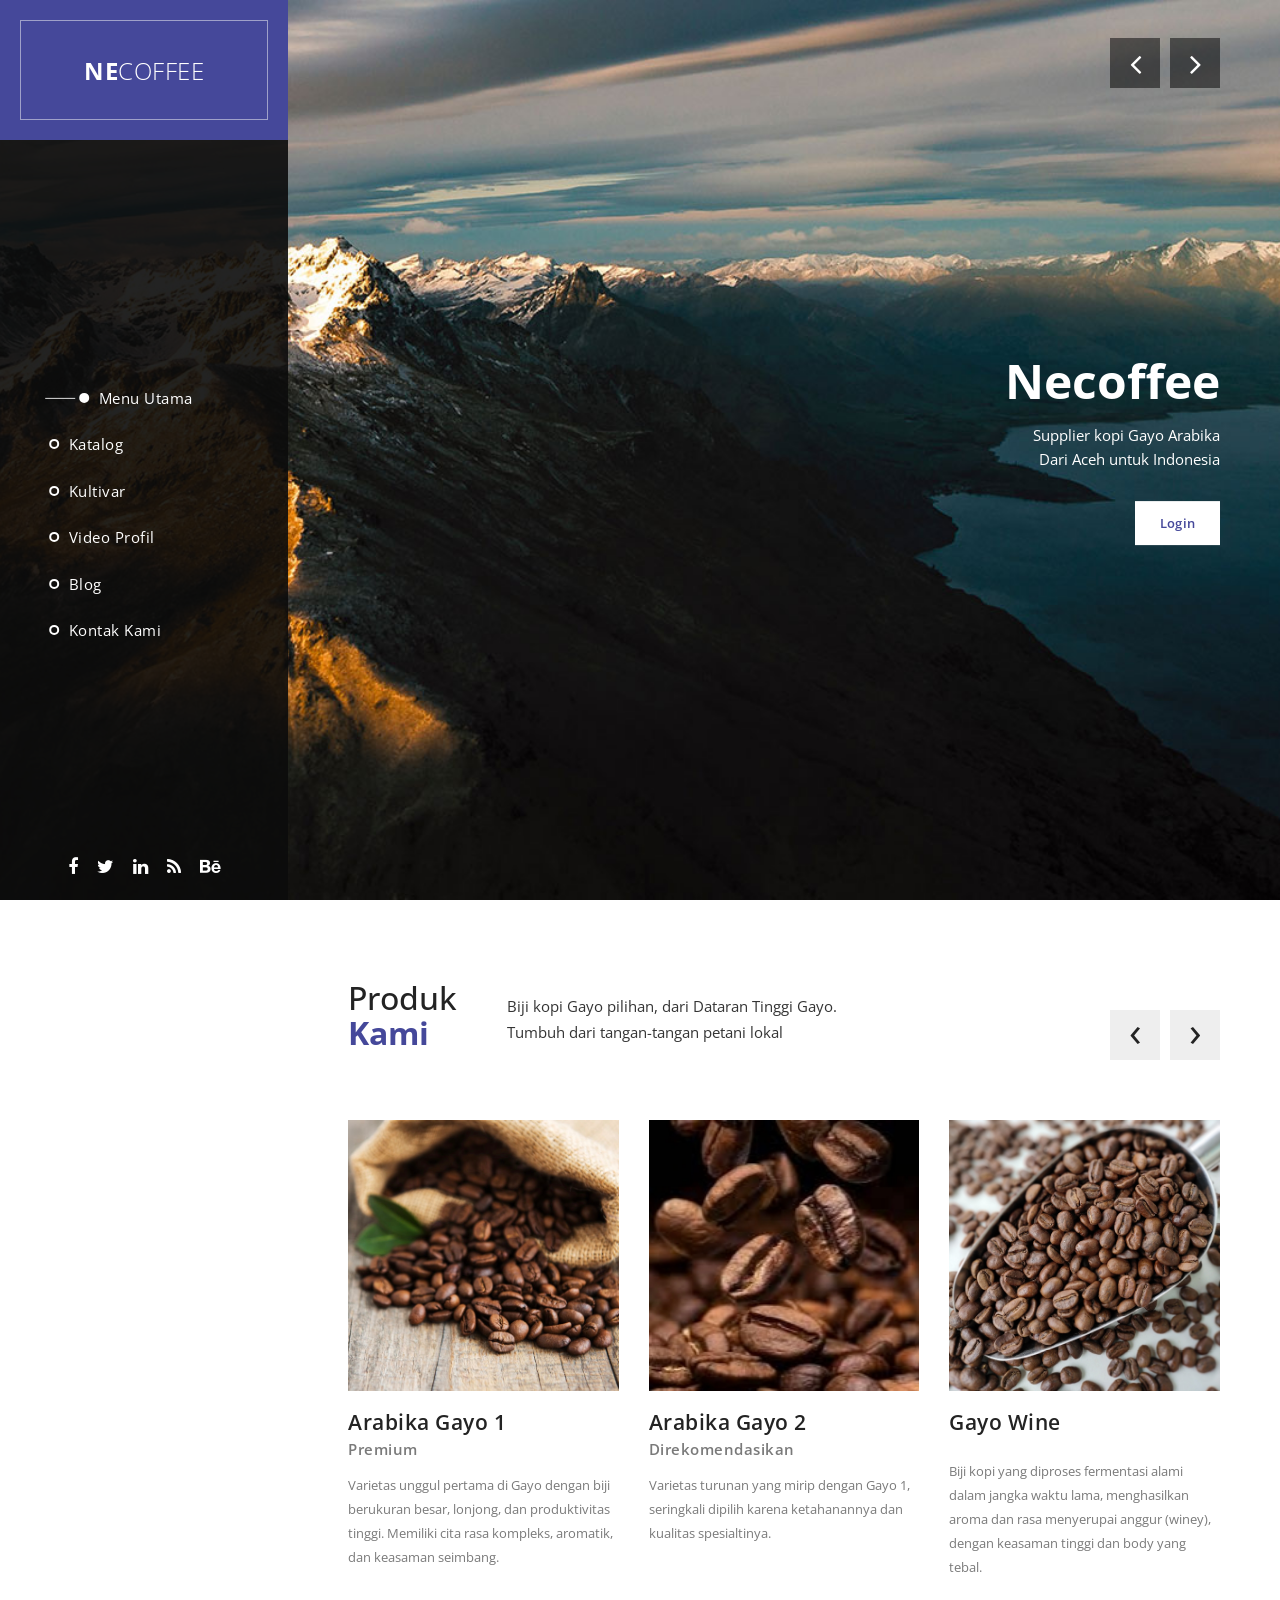
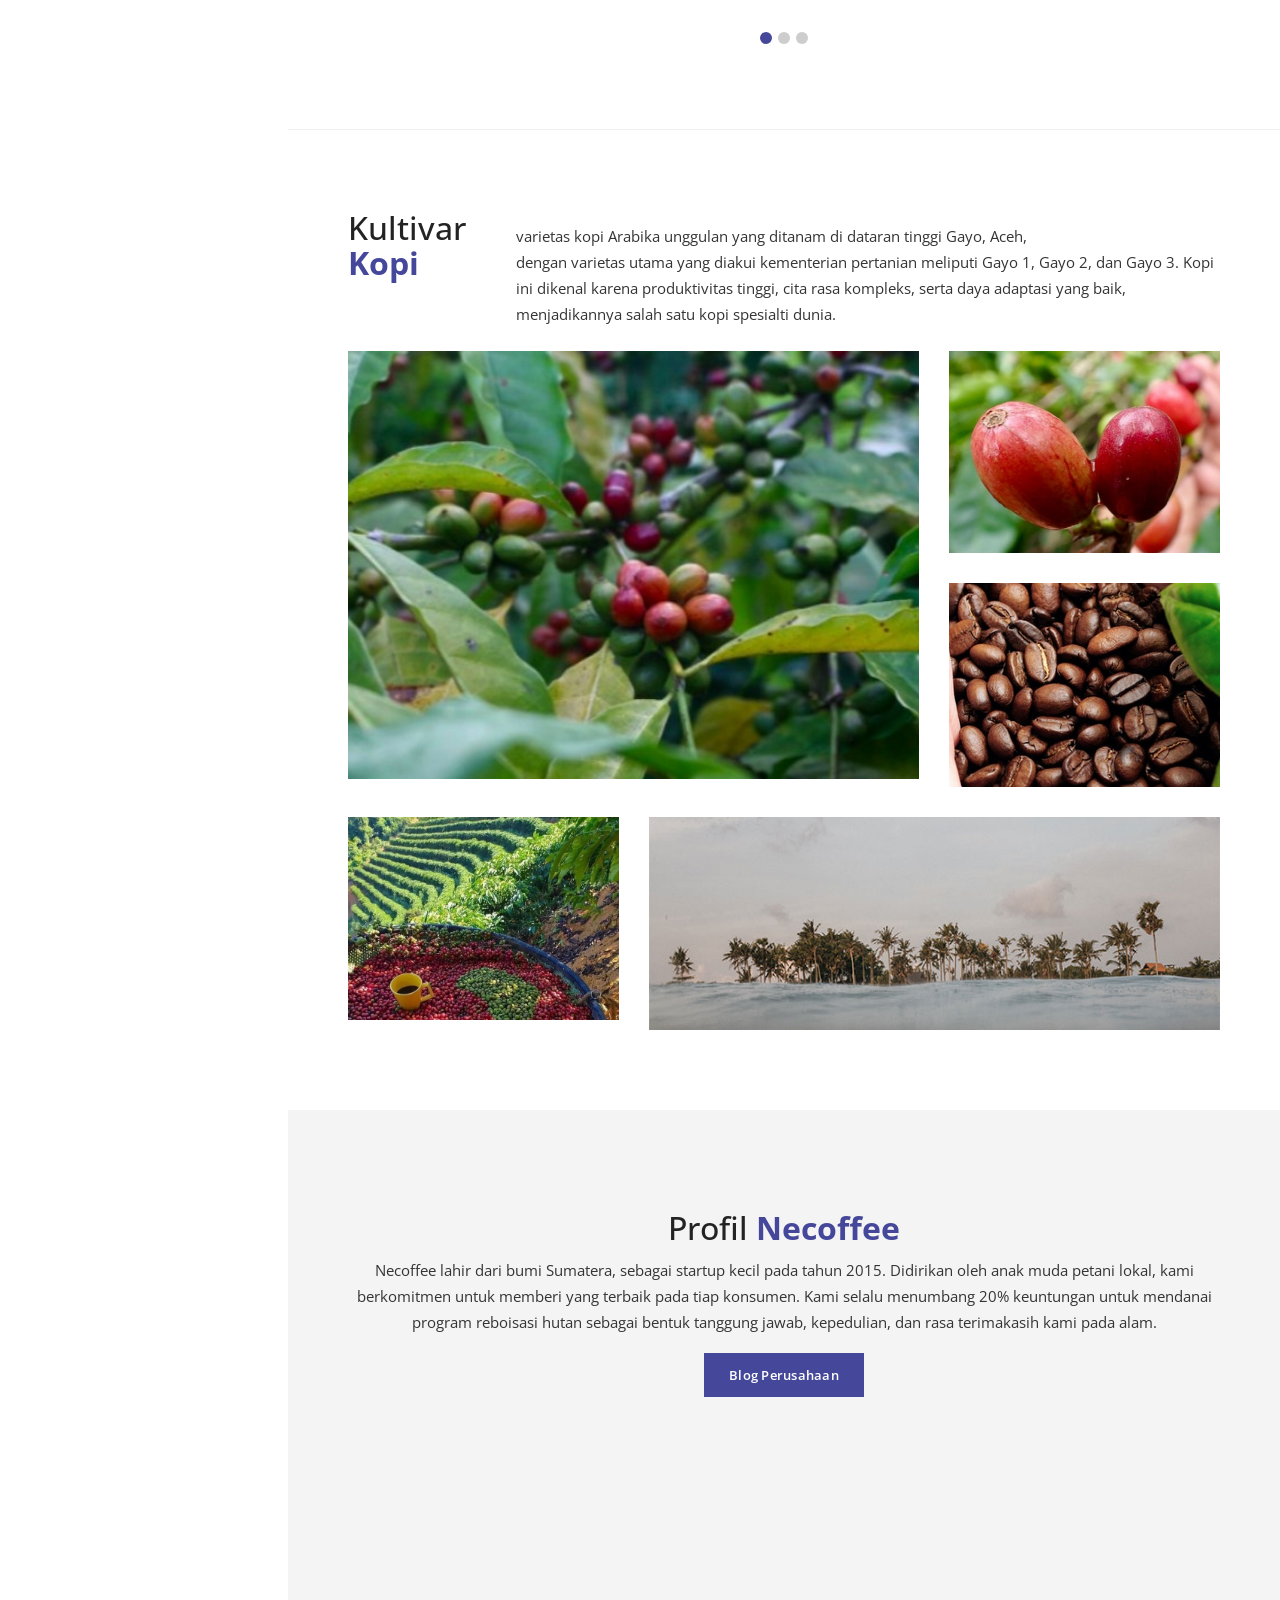
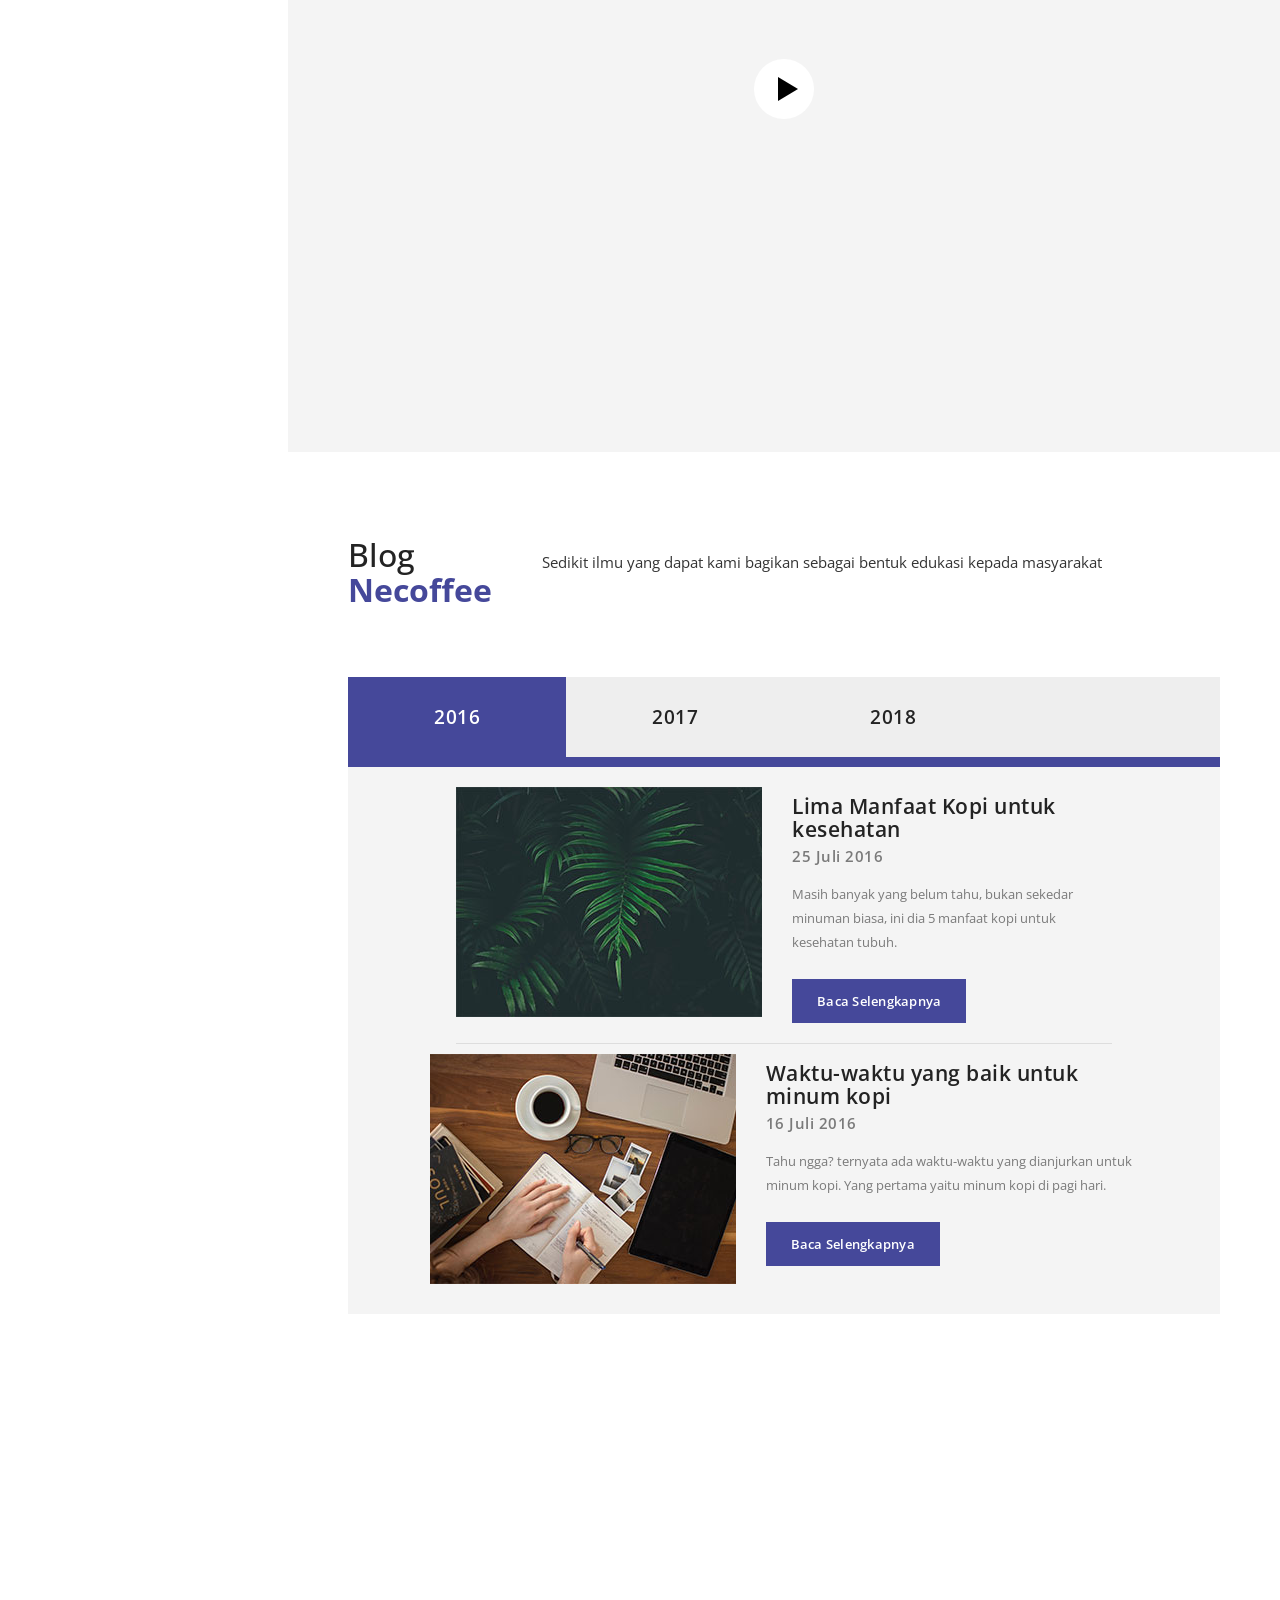
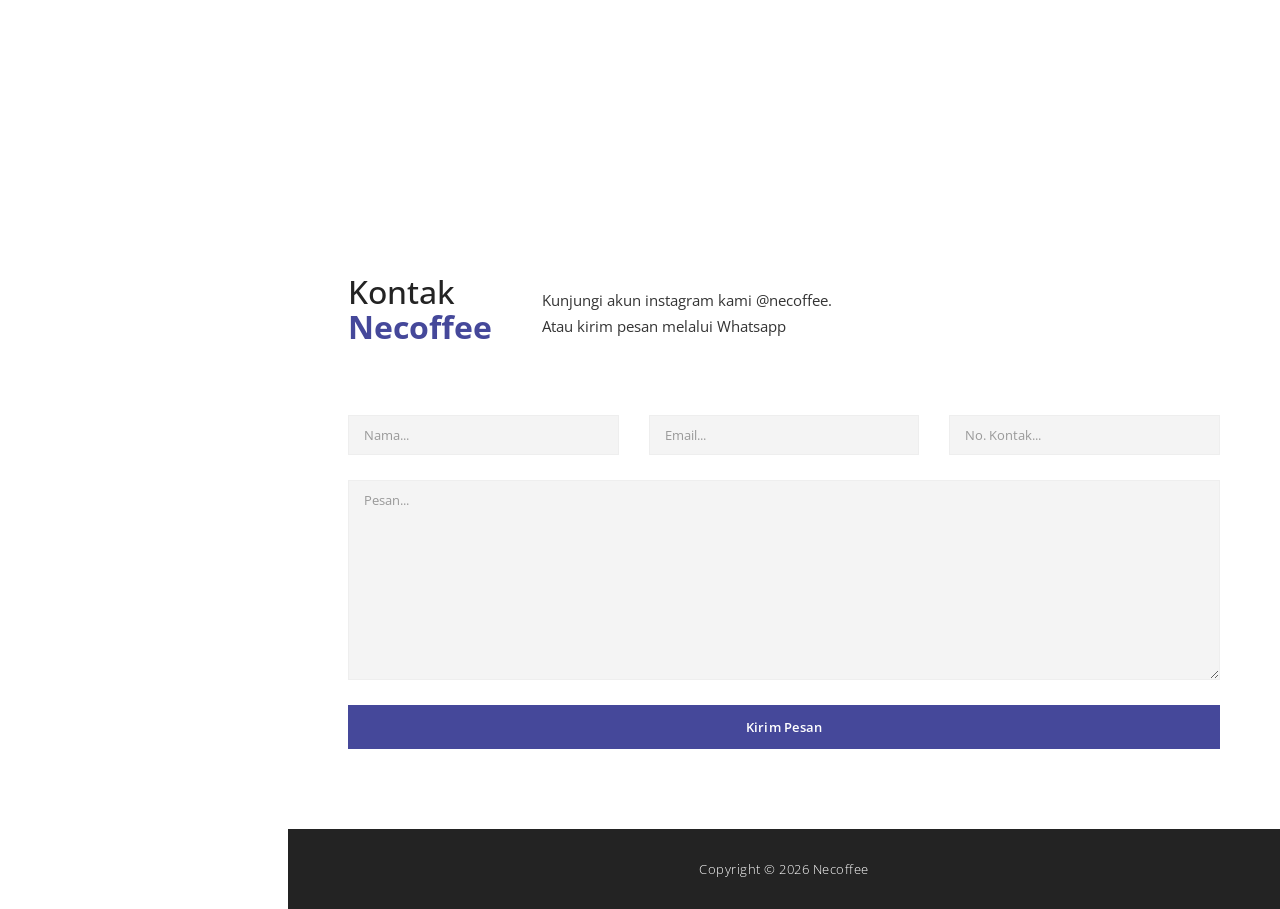
<file: index.html>
<!DOCTYPE html>
<html>
    <head>
        <meta charset="utf-8">
        <meta http-equiv="X-UA-Compatible" content="IE=edge,chrome=1">
        <title>Necoffee</title>
        
<!-- 

Sentra Template

https://templatemo.com/tm-518-sentra

-->
        <meta name="description" content="">
        <meta name="viewport" content="width=device-width, initial-scale=1">
        <link rel="apple-touch-icon" href="apple-touch-icon.png">

        <link rel="stylesheet" href="css/bootstrap.min.css">
        <link rel="stylesheet" href="css/bootstrap-theme.min.css">
        <link rel="stylesheet" href="css/fontAwesome.css">
        <link rel="stylesheet" href="css/light-box.css">
        <link rel="stylesheet" href="css/owl-carousel.css">
        <link rel="stylesheet" href="css/templatemo-style.css">

        <link href="https://fonts.googleapis.com/css?family=Open+Sans:300,400,600,700,800" rel="stylesheet">

        <script src="js/vendor/modernizr-2.8.3-respond-1.4.2.min.js"></script>
    </head>

<body>



        <header class="nav-down responsive-nav hidden-lg hidden-md">
            <button type="button" id="nav-toggle" class="navbar-toggle" data-toggle="collapse" data-target="#main-nav">
                <span class="sr-only">Toggle navigation</span>
                <span class="icon-bar"></span>
                <span class="icon-bar"></span>
                <span class="icon-bar"></span>
            </button>
            <!--/.navbar-header-->
            <div id="main-nav" class="collapse navbar-collapse">
                <nav>
                    <ul class="nav navbar-nav">
                        <li><a href="#top">Menu</a></li>
                        <li><a href="#featured">Katalog</a></li>
                        <li><a href="#projects">Kebun Produsen</a></li>
                        <li><a href="#video">Video Profil</a></li>
                        <li><a href="#blog">Blog</a></li>
                        <li><a href="#contact">Kontak Kami</a></li>
                    </ul>
                </nav>
            </div>
        </header>

        <div class="sidebar-navigation hidde-sm hidden-xs">
            <div class="logo">
                <a href="#">Ne<em>Coffee</em></a>
            </div>
            <nav>
                <ul>
                    <li>
                        <a href="#top">
                            <span class="rect"></span>
                            <span class="circle"></span>
                            Menu Utama
                        </a>
                    </li>
                    <li>
                        <a href="#featured">
                            <span class="rect"></span>
                            <span class="circle"></span>
                            Katalog
                        </a>
                    </li>
                    <li>
                        <a href="#projects">
                            <span class="rect"></span>
                            <span class="circle"></span>
                            Kultivar
                        </a>
                    </li>
                    <li>
                        <a href="#video">
                            <span class="rect"></span>
                            <span class="circle"></span>
                            Video Profil
                        </a>
                    </li>
                    <li>
                        <a href="#blog">
                            <span class="rect"></span>
                            <span class="circle"></span>
                            Blog
                        </a>
                    </li>
                    <li>
                        <a href="#contact">
                            <span class="rect"></span>
                            <span class="circle"></span>
                            Kontak Kami
                        </a>
                    </li>
                </ul>
            </nav>
            <ul class="social-icons">
                <li><a href="#"><i class="fa fa-facebook"></i></a></li>
                <li><a href="#"><i class="fa fa-twitter"></i></a></li>
                <li><a href="#"><i class="fa fa-linkedin"></i></a></li>
                <li><a href="#"><i class="fa fa-rss"></i></a></li>
                <li><a href="#"><i class="fa fa-behance"></i></a></li>
            </ul>
        </div>

        <div class="slider">
            <div class="Modern-Slider content-section" id="top">
                <!-- Item -->
                <div class="item item-1">
                    <div class="img-fill">
                    <div class="image"></div>
                    <div class="info">
                        <div>
                          <h1>Necoffee</h1>
                          <p>Supplier kopi Gayo Arabika<br>
                          	Dari Aceh untuk Indonesia</p>
                          <div class="white-button button">
                              <a href="login/index.html">Login</a>
                          </div>
                        </div>
                        </div>
                    </div>
                </div>
                <!-- // Item -->
                <!-- Item -->
                <div class="item item-2">
                    <div class="img-fill">
                        <div class="image"></div>
                        <div class="info">
                        <div>
                          <h1>Necoffee</h1>
                          <p>Supplier kopi Gayo Arabika
							<br>Dari Aceh untuk Dunia</p>
                          
                          <div class="white-button button">
                              <a href="login/index.html">Login</a>
                          </div>
                        </div>
                        </div>
                    </div>
                </div>
                <!-- // Item -->
                <!-- Item -->
                <div class="item item-3">
                    <div class="img-fill">
                        <div class="image"></div>
                        <div class="info">
                        <div>
                          <h1>Necoffee</h1>
                          <p>Supplier kopi Gayo Arabika
							<br>Dari Aceh untuk Indonesia</p>
                          <div class="white-button button">
                              <a href="login/index.html">Login</a>
                          </div>
                        </div>
                        </div>
                    </div>
                </div>
                <!-- // Item -->
            </div>
        </div>
        <div class="page-content">
            <section id="featured" class="content-section">
                <div class="section-heading">
                    <h1>Produk<br><em>Kami</em></h1>
                    <p>Biji kopi Gayo pilihan, dari Dataran Tinggi Gayo.
                    <br>Tumbuh dari tangan-tangan petani lokal</p>
                </div>
                <div class="section-content">
                    <div class="owl-carousel owl-theme">
                        <div class="item">
                            <div class="image">
                                <img src="img/featured_1.jpg" alt="">
                                <div class="featured-button button">
                                    <a href="#projects">Baca selengkapnya</a>
                                </div>
                            </div>
                            <div class="text-content">
                                <h4>Arabika Gayo 1</h4>
                                <span>Premium</span>
                                <p>Varietas unggul pertama di Gayo dengan biji berukuran besar, lonjong, dan produktivitas tinggi. Memiliki cita rasa kompleks, aromatik, dan keasaman seimbang.</p>
                            </div>
                        </div>
                        <div class="item">
                            <div class="image">
                                <img src="img/featured_2.jpg" alt="">
                                <div class="featured-button button">
                                    <a href="#projects">Baca selengkapnya</a>
                                </div>
                            </div>
                            <div class="text-content">
                                <h4>Arabika Gayo 2</h4>
                                <span>Direkomendasikan</span>
                                <p>Varietas turunan yang mirip dengan Gayo 1, seringkali dipilih karena ketahanannya dan kualitas spesialtinya.</p>
                            </div>
                        </div>
                        <div class="item">
                            <div class="image">
                                <img src="img/featured_3.jpg" alt="">
                                <div class="featured-button button">
                                    <a href="#projects">Baca selengkapnya</a>
                                </div>
                            </div>
                            <div class="text-content">
                                <h4>Gayo Wine</h4>
                                <span></span>
                                <p>Biji kopi yang diproses fermentasi alami dalam jangka waktu lama, menghasilkan aroma dan rasa menyerupai anggur (winey), dengan keasaman tinggi dan body yang tebal.</p>
                            </div>
                        </div>
                        <div class="item">
                            <div class="image">
                                <img src="img/featured_4.jpg" alt="">
                                <div class="featured-button button">
                                    <a href="#projects">Baca selengkapnya</a>
                                </div>
                            </div>
                            <div class="text-content">
                                <h4>Gayo Natural</h4>
                                <span>Sangat direkomendasikan</span>
                                <p>Diproses dengan menjemur ceri kopi langsung tanpa dikupas kulitnya terlebih dahulu. Karakteristik rasanya lebih fruity (buah-buahan), manis, dan body yang tebal.</p>
                            </div>
                        </div>
                        <div class="item">
                            <div class="image">
                                <img src="img/featured_5.jpg" alt="">
                                <div class="featured-button button">
                                    <a href="#projects">Baca selengkapnya</a>
                                </div>
                            </div>
                            <div class="text-content">
                                <h4>Gayo Peaberry</h4>
                                <span>Direkomendasikan</span>
                                <p>Biji kopi tunggal (berbentuk bulat) yang langka. Aroma lebih wangi dan intens dibandingkan biji kopi biasa.</p>
                            </div>
                        </div>
                        <div class="item">
                            <div class="image">
                                <img src="img/featured_6.jpg" alt="">
                                <div class="featured-button button">
                                    <a href="#projects">Baca selengkapnya</a>
                                </div>
                            </div>
                            <div class="text-content">
                                <h4>Gayo Longberry</h4>
                                <span></span>
                                <p>Biji kopi yang berukuran lebih besar dan memanjang dibandingkan kopi Gayo konvensional, memberikan rasa yang lebih kompleks dan clean.</p>
                            </div>
                        </div>
                        <div class="item">
                            <div class="image">
                                <img src="img/featured_7.jpg" alt="">
                                <div class="featured-button button">
                                    <a href="#projects">Baca selengkapnya</a>
                                </div>
                            </div>
                            <div class="text-content">
                                <h4>Gayo Organik</h4>
                                <span></span>
                                <p>Kopi yang dibudidayakan tanpa pupuk kimia atau pestisida, seringkali memiliki sertifikasi internasional (seperti Fair Trade) dan rasa yang lebih "bersih".</p>
                            </div>
                        </div>
                    </div>
                </div>
            </section>
            <section id="projects" class="content-section">
                <div class="section-heading">
                    <h1>Kultivar<br><em>Kopi</em></h1>
                    <p>varietas kopi Arabika unggulan yang ditanam di dataran tinggi Gayo, Aceh,  
                    <br>dengan varietas utama yang diakui kementerian pertanian meliputi Gayo 1, Gayo 2, dan Gayo 3. Kopi ini dikenal karena produktivitas tinggi, cita rasa kompleks, serta daya adaptasi yang baik, menjadikannya salah satu kopi spesialti dunia.</p>
                </div>
                <div class="section-content">
                    <div class="masonry">
                        <div class="row">
                            <div class="item">
                                <div class="col-md-8">
                                    <a href="img/portfolio_big_1.jpg" data-lightbox="image"><img src="img/portfolio_1.jpg" alt="image 1"></a>
                                </div>
                            </div>
                            <div class="item second-item">
                                <div class="col-md-4">
                                    <a href="img/portfolio_big_2.jpg" data-lightbox="image"><img src="img/portfolio_2.jpg" alt="image 2"></a>
                                </div>
                            </div>
                            <div class="item">
                                <div class="col-md-4">
                                    <a href="img/portfolio_big_3.jpg" data-lightbox="image"><img src="img/portfolio_3.jpg" alt="image 3"></a>
                                </div>
                            </div>
                            <div class="item">
                                <div class="col-md-4">
                                    <a href="img/portfolio_big_4.jpg" data-lightbox="image"><img src="img/portfolio_4.jpg" alt="image 4"></a>
                                </div>
                            </div>
                            <div class="item">
                                <div class="col-md-8">
                                    <a href="img/portfolio_big_5.jpg" data-lightbox="image"><img src="img/portfolio_5.jpg" alt="image 5"></a>
                                </div>
                            </div>
                        </div>
                    </div>
                </div>            
            </section>
            <section id="video" class="content-section">
                <div class="row">
                    <div class="col-md-12">
                        <div class="section-heading">
                            <h1>Profil <em>Necoffee</em></h1>
                            <p>Necoffee lahir dari bumi Sumatera, sebagai startup kecil pada tahun 2015. Didirikan oleh anak muda petani lokal, kami berkomitmen untuk memberi yang terbaik pada tiap konsumen. Kami selalu menumbang 20% keuntungan untuk mendanai program reboisasi hutan sebagai bentuk tanggung jawab, kepedulian, dan rasa terimakasih kami pada alam.</p>
                        </div>
                        <div class="accent-button button">
                            <a href="#blog">Blog Perusahaan</a>
                        </div>
                    </div>
                    <div class="col-md-12">
                        <div class="box-video">
                            <div class="bg-video" style="background-image: url(https://unsplash.imgix.net/photo-1425036458755-dc303a604201?fit=crop&fm=jpg&q=75&w=1000);">
                                <div class="bt-play">Play</div>
                            </div>
                            <div class="video-container">
                                <iframe width="100%" height="520" src="https://www.youtube.com/embed/82nPuqV9bGE?si=CUfLtQnS__yQroAZ" title="YouTube video player" frameborder="0" allow="accelerometer; autoplay; clipboard-write; encrypted-media; gyroscope; picture-in-picture; web-share" referrerpolicy="strict-origin-when-cross-origin" frameborder="0" allowfullscreen="allowfullscreen"></iframe>
                            </div>
                        </div>
                    </div>
                </div>
            </section>
            <section id="blog" class="content-section">
                <div class="section-heading">
                    <h1>Blog<br><em>Necoffee</em></h1>
                    <p>Sedikit ilmu yang dapat kami bagikan sebagai bentuk edukasi kepada masyarakat</p>
                </div>
                <div class="section-content">
                    <div class="tabs-content">
                        <div class="wrapper">
                            <ul class="tabs clearfix" data-tabgroup="first-tab-group">
                              <li><a href="#tab1" class="active">2016</a></li>
                              <li><a href="#tab2">2017</a></li>
                              <li><a href="#tab3">2018</a></li>
                            </ul>
                            <section id="first-tab-group" class="tabgroup">
                                <div id="tab1">
                                    <ul>
                                        <li>
                                            <div class="item">
                                                <img src="img/blog_1.jpg" alt="">
                                                <div class="text-content">
                                                    <h4>Lima Manfaat Kopi untuk kesehatan</h4>
                                                    <span>25 Juli 2016</span>
                                                    <p>Masih banyak yang belum tahu, bukan sekedar minuman biasa, ini dia 5 manfaat kopi untuk kesehatan tubuh.</p>
                                                    
                                                    <div class="accent-button button">
                                                        <a href="#contact">Baca selengkapnya</a>
                                                    </div>
                                                </div>
                                            </div>
                                        </li>
                                        <li>
                                            <div class="item">
                                                <img src="img/blog_2.jpg" alt="">
                                                <div class="text-content">
                                                    <h4>Waktu-waktu yang baik untuk minum kopi</h4>
                                                    <span>16 Juli 2016</span>
                                                    <p>Tahu ngga? ternyata ada waktu-waktu yang dianjurkan untuk minum kopi. Yang pertama yaitu minum kopi di pagi hari.</p>
                                                    
                                                    <div class="accent-button button">
                                                        <a href="#contact">Baca selengkapnya</a>
                                                    </div>
                                                </div>
                                            </div>
                                        </li>
                                    </ul>
                                </div>
                                <div id="tab2">
                                    <ul>
                                        <li>
                                            <div class="item">
                                                <img src="img/blog_3.jpg" alt="">
                                                <div class="text-content">
                                                    <h4>Tiga varian terbaik kopi Gayo</h4>
                                                    <span>30 Juni 2017</span>
                                                    <p>Berikut adalah tiga varian terbaik kopi Gayo. Yang pertama adalah varian Gayo 1 yang merupakan varietas unggul yang ideal untuk ditanam.</p>
                                                    
                                                    <div class="accent-button button">
                                                        <a href="#contact">Baca selengkapnya</a>
                                                    </div>
                                                </div>
                                            </div>
                                        </li>
                                        <li>
                                            <div class="item">
                                                <img src="img/blog_1.jpg" alt="">
                                                <div class="text-content">
                                                    <h4>Kafe rekomendasi</h4>
                                                    <span>24 Juni 2017</span>
                                                    <p>Ada beberapa kafe yang mau Necoffe rekomendasikan nih, diantaranya yaitu, Yang pertama yaitu Necoffee Cafe yang ada di Kuala Lumpur.</p>
                                                    
                                                    <div class="accent-button button">
                                                        <a href="#contact">Baca selengkapnya</a>
                                                    </div>
                                                </div>
                                            </div>
                                        </li>
                                    </ul>
                                </div>
                                <div id="tab3">
                                    <ul>
                                        <li>
                                            <div class="item">
                                                <img src="img/blog_2.jpg" alt="">
                                                <div class="text-content">
                                                    <h4>Lima kopi termahal di dunia</h4>
                                                    <span>26 Mei 2018</span>
                                                    <p>Menurutmu kira-kira berapa harga kopi termahal? Setelah ditelusuri, ternyata ada loh kopi yang dijual sampai seharga $2.500 per pon-nya.</p>
                                                    
                                                    <div class="accent-button button">
                                                        <a href="#contact">Baca selengkapnya</a>
                                                    </div>
                                                </div>
                                            </div>
                                        </li>
                                        <li>
                                            <div class="item">
                                                <img src="img/blog_1.jpg" alt="">
                                                <div class="text-content">
                                                    <h4>Coffee kit untuk barista pemula</h4>
                                                    <span>22 Mei 2018</span>
                                                    <p>Jangan terburu-buru beli banyak mesin dan peralatan kopi yang mahal, ini dia beberapa coffe kit standar yang cukup untuk pemula.</p>
                                                    
                                                    <div class="accent-button button">
                                                        <a href="#contact">Baca selengkapnya</a>
                                                    </div>
                                                </div>
                                            </div>
                                        </li>
                                    </ul>
                                </div>
                            </section> 
                        </div>
                    </div>
                </div>
            </section>
            <section id="contact" class="content-section">
                <div id="map">
                
                	<!-- How to change your own map point
                           1. Go to Google Maps
                           2. Click on your location point
                           3. Click "Share" and choose "Embed map" tab
                           4. Copy only URL and paste it within the src="" field below
                    -->
                    <div class="mapouter">
						<div class="gmap_canvas">
							<iframe class="gmap_iframe" width="100%" frameborder="0" scrolling="no" marginheight="0" marginwidth="0" src="https://maps.google.com/maps?width=600&amp;height=400&amp;hl=en&amp;q=49, jalan 8/146 bandar tasik selatan&amp;t=&amp;z=17&amp;ie=UTF8&amp;iwloc=B&amp;output=embed"></iframe>
							<a href="https://embed-googlemap.com">embed google maps in website</a>
						</div>
						<style>
							.mapouter{position:relative;text-align:right;width:100%;height:400px;}.gmap_canvas {overflow:hidden;background:none!important;width:100%;height:400px;}.gmap_iframe {height:400px!important;}
						</style>
					</div>
                </div>
                <div id="contact-content">
                    <div class="section-heading">
                        <h1>Kontak<br><em>Necoffee</em></h1>
                        <p>Kunjungi akun instagram kami @necoffee.
                        <br>Atau kirim pesan melalui Whatsapp</p>
                        
                    </div>
                    <div class="section-content">
                        <form id="contact" action="#" method="post">
                            <div class="row">
                                <div class="col-md-4">
                                  <fieldset>
                                    <input name="name" type="text" class="form-control" id="name" placeholder="Nama..." required="">
                                  </fieldset>
                                </div>
                                <div class="col-md-4">
                                  <fieldset>
                                    <input name="email" type="email" class="form-control" id="email" placeholder="Email..." required="">
                                  </fieldset>
                                </div>
                                 <div class="col-md-4">
                                  <fieldset>
                                    <input name="subject" type="text" class="form-control" id="subject" placeholder="No. Kontak..." required="">
                                  </fieldset>
                                </div>
                                <div class="col-md-12">
                                  <fieldset>
                                    <textarea name="message" rows="6" class="form-control" id="message" placeholder="Pesan..." required=""></textarea>
                                  </fieldset>
                                </div>
                                <div class="col-md-12">
                                  <fieldset>
                                    <button type="submit" id="form-submit" class="btn">Kirim Pesan</button>
                                  </fieldset>
                                </div>
                            </div>
                        </form>
                    </div>
                </div>
            </section>
            <section class="footer">
                <p>Copyright &copy; 2026 Necoffee</p>
            </section>
        </div>

    <script src="https://ajax.googleapis.com/ajax/libs/jquery/1.11.2/jquery.min.js"></script>
    <script>window.jQuery || document.write('<script src="js/vendor/jquery-1.11.2.min.js"><\/script>')</script>

    <script src="js/vendor/bootstrap.min.js"></script>
    
    <script src="js/plugins.js"></script>
    <script src="js/main.js"></script>

    <script>
        // Hide Header on on scroll down
        var didScroll;
        var lastScrollTop = 0;
        var delta = 5;
        var navbarHeight = $('header').outerHeight();

        $(window).scroll(function(event){
            didScroll = true;
        });

        setInterval(function() {
            if (didScroll) {
                hasScrolled();
                didScroll = false;
            }
        }, 250);

        function hasScrolled() {
            var st = $(this).scrollTop();
            
            // Make sure they scroll more than delta
            if(Math.abs(lastScrollTop - st) <= delta)
                return;
            
            // If they scrolled down and are past the navbar, add class .nav-up.
            // This is necessary so you never see what is "behind" the navbar.
            if (st > lastScrollTop && st > navbarHeight){
                // Scroll Down
                $('header').removeClass('nav-down').addClass('nav-up');
            } else {
                // Scroll Up
                if(st + $(window).height() < $(document).height()) {
                    $('header').removeClass('nav-up').addClass('nav-down');
                }
            }
            
            lastScrollTop = st;
        }
    </script>

    <script src="http://ajax.googleapis.com/ajax/libs/jquery/1.10.2/jquery.min.js" type="text/javascript"></script>

</body>
</html>
</file>
<file: css/light-box.css>
/* LIGHT BOX */

body:after {
  content: url(../img/close.png) url(../img/loading.gif) url(../img/prev.png) url(../img/next.png);
  display: none;
}

body.lb-disable-scrolling {
  overflow: hidden;
}

.lightboxOverlay {
  position: absolute;
  top: 0;
  left: 0;
  z-index: 99999;
  background-color: black;
  filter: progid:DXImageTransform.Microsoft.Alpha(Opacity=80);
  opacity: 0.8;
  display: none;
}

.lightbox {
  position: absolute;
  margin-top: 0%;
  left: 0;
  width: 100%;
  z-index: 100000;
  text-align: center;
  line-height: 0;
  font-weight: normal;
}

.lightbox .lb-image {
  display: block;
  height: auto;
  max-width: inherit;
  max-height: none;
  border-radius: 5px;

  /* Image border */
  border: 10px solid white;
}

.lightbox a img {
  border: none;
}

.lb-outerContainer {
  position: relative;
  *zoom: 1;
  width: 250px;
  height: 250px;
  margin: 0 auto;
  border-radius: 4px;

  /* Background color behind image.
     This is visible during transitions. */
  background-color: white;
}

.lb-outerContainer:after {
  content: "";
  display: table;
  clear: both;
}

.lb-loader {
  position: absolute;
  top: 43%;
  left: 0;
  height: 25%;
  width: 100%;
  text-align: center;
  line-height: 0;
}

.lb-cancel {
  display: block;
  width: 32px;
  height: 32px;
  margin: 0 auto;
  background: url(../img/loading.gif) no-repeat;
}

.lb-nav {
  position: absolute;
  top: 0;
  left: 0;
  height: 100%;
  width: 100%;
  z-index: 10;
}

.lb-container > .nav {
  left: 0;
}

.lb-nav a {
  outline: none;
  background-image: url('[data-uri]');
}

.lb-prev, .lb-next {
  height: 100%;
  cursor: pointer;
  display: block;
}

.lb-nav a.lb-prev {
  width: 34%;
  left: 0;
  float: left;
  background: url(../img/prev.png) left 48% no-repeat;
  filter: progid:DXImageTransform.Microsoft.Alpha(Opacity=0);
  opacity: 0;
  -webkit-transition: opacity 0.6s;
  -moz-transition: opacity 0.6s;
  -o-transition: opacity 0.6s;
  transition: opacity 0.6s;
}

.lb-nav a.lb-prev:hover {
  filter: progid:DXImageTransform.Microsoft.Alpha(Opacity=100);
  opacity: 1;
}

.lb-nav a.lb-next {
  width: 64%;
  right: 0;
  float: right;
  background: url(../img/next.png) right 48% no-repeat;
  filter: progid:DXImageTransform.Microsoft.Alpha(Opacity=0);
  opacity: 0;
  -webkit-transition: opacity 0.6s;
  -moz-transition: opacity 0.6s;
  -o-transition: opacity 0.6s;
  transition: opacity 0.6s;
}

.lb-nav a.lb-next:hover {
  filter: progid:DXImageTransform.Microsoft.Alpha(Opacity=100);
  opacity: 1;
}

.lb-dataContainer {
  margin: 0 auto;
  padding-top: 5px;
  *zoom: 1;
  width: 100%;
  -moz-border-radius-bottomleft: 4px;
  -webkit-border-bottom-left-radius: 4px;
  border-bottom-left-radius: 4px;
  -moz-border-radius-bottomright: 4px;
  -webkit-border-bottom-right-radius: 4px;
  border-bottom-right-radius: 4px;
}

.lb-dataContainer:after {
  content: "";
  display: table;
  clear: both;
}

.lb-data {
  padding: 0 4px;
  color: #ccc;
}

.lb-data .lb-details {
  width: 85%;
  float: left;
  text-align: left;
  line-height: 1.1em;
}

.lb-data .lb-caption {
  font-size: 13px;
  font-weight: bold;
  line-height: 1em;
}

.lb-data .lb-caption a {
  color: #4ae;
}

.lb-data .lb-number {
  margin-top: 15px;
  display: block;
  clear: left;
  padding-bottom: 1em;
  font-size: 13px;
  color: #999999;
}

.lb-data .lb-close {
  display: block;
  float: right;
  width: 30px;
  height: 30px;
  background: url(../img/close.png) top right no-repeat;
  text-align: right;
  outline: none;
  filter: progid:DXImageTransform.Microsoft.Alpha(Opacity=70);
  opacity: 0.7;
  -webkit-transition: opacity 0.2s;
  -moz-transition: opacity 0.2s;
  -o-transition: opacity 0.2s;
  transition: opacity 0.2s;
}

.lb-data .lb-close:hover {
  cursor: pointer;
  filter: progid:DXImageTransform.Microsoft.Alpha(Opacity=100);
  opacity: 1;
}
</file>
<file: css/owl-carousel.css>
/**
 * Owl Carousel v2.3.1
 * Copyright 2013-2018 David Deutsch
 * Licensed under: SEE LICENSE IN https://github.com/OwlCarousel2/OwlCarousel2/blob/master/LICENSE
 */
/*
 *  Owl Carousel - Core
 */
.owl-carousel {
  display: none;
  width: 100%;
  -webkit-tap-highlight-color: transparent;
  /* position relative and z-index fix webkit rendering fonts issue */
  position: relative;
  z-index: 1; }
  .owl-carousel .owl-stage {
    position: relative;
    -ms-touch-action: pan-Y;
    touch-action: manipulation;
    -moz-backface-visibility: hidden;
    /* fix firefox animation glitch */ }
  .owl-carousel .owl-stage:after {
    content: ".";
    display: block;
    clear: both;
    visibility: hidden;
    line-height: 0;
    height: 0; }
  .owl-carousel .owl-stage-outer {
    position: relative;
    overflow: hidden;
    /* fix for flashing background */
    -webkit-transform: translate3d(0px, 0px, 0px); }
  .owl-carousel .owl-wrapper,
  .owl-carousel .owl-item {
    -webkit-backface-visibility: hidden;
    -moz-backface-visibility: hidden;
    -ms-backface-visibility: hidden;
    -webkit-transform: translate3d(0, 0, 0);
    -moz-transform: translate3d(0, 0, 0);
    -ms-transform: translate3d(0, 0, 0); }
  .owl-carousel .owl-item {
    position: relative;
    min-height: 1px;
    float: left;
    -webkit-backface-visibility: hidden;
    -webkit-tap-highlight-color: transparent;
    -webkit-touch-callout: none; }
  .owl-carousel .owl-item img {
    display: block;
    width: 100%; }
  .owl-carousel .owl-nav.disabled,
  .owl-carousel .owl-dots.disabled {
    display: none; }
  .owl-carousel .owl-nav .owl-prev,
  .owl-carousel .owl-nav .owl-next,
  .owl-carousel .owl-dot {
    cursor: pointer;
    cursor: hand;
    -webkit-user-select: none;
    -khtml-user-select: none;
    -moz-user-select: none;
    -ms-user-select: none;
    user-select: none; }
  .owl-carousel .owl-nav button.owl-prev,
  .owl-carousel .owl-nav button.owl-next,
  .owl-carousel button.owl-dot {
    background: none;
    color: inherit;
    border: none;
    padding: 0 !important;
    font: inherit; }
  .owl-carousel.owl-loaded {
    display: block; }
  .owl-carousel.owl-loading {
    opacity: 0;
    display: block; }
  .owl-carousel.owl-hidden {
    opacity: 0; }
  .owl-carousel.owl-refresh .owl-item {
    visibility: hidden; }
  .owl-carousel.owl-drag .owl-item {
    -ms-touch-action: none;
        touch-action: none;
    -webkit-user-select: none;
    -moz-user-select: none;
    -ms-user-select: none;
    user-select: none; }
  .owl-carousel.owl-grab {
    cursor: move;
    cursor: grab; }
  .owl-carousel.owl-rtl {
    direction: rtl; }
  .owl-carousel.owl-rtl .owl-item {
    float: right; }

/* No Js */
.no-js .owl-carousel {
  display: block; }

/*
 *  Owl Carousel - Animate Plugin
 */
.owl-carousel .animated {
  animation-duration: 1000ms;
  animation-fill-mode: both; }

.owl-carousel .owl-animated-in {
  z-index: 0; }

.owl-carousel .owl-animated-out {
  z-index: 1; }

.owl-carousel .fadeOut {
  animation-name: fadeOut; }

@keyframes fadeOut {
  0% {
    opacity: 1; }
  100% {
    opacity: 0; } }

/*
 * 	Owl Carousel - Auto Height Plugin
 */
.owl-height {
  transition: height 500ms ease-in-out; }

/*
 * 	Owl Carousel - Lazy Load Plugin
 */
.owl-carousel .owl-item .owl-lazy {
  opacity: 0;
  transition: opacity 400ms ease; }

.owl-carousel .owl-item img.owl-lazy {
  transform-style: preserve-3d; }

/*
 * 	Owl Carousel - Video Plugin
 */
.owl-carousel .owl-video-wrapper {
  position: relative;
  height: 100%;
  background: #000; }

.owl-carousel .owl-video-play-icon {
  position: absolute;
  height: 80px;
  width: 80px;
  left: 50%;
  top: 50%;
  margin-left: -40px;
  margin-top: -40px;
  background: url("owl.video.play.png") no-repeat;
  cursor: pointer;
  z-index: 1;
  -webkit-backface-visibility: hidden;
  transition: transform 100ms ease; }

.owl-carousel .owl-video-play-icon:hover {
  -ms-transform: scale(1.3, 1.3);
      transform: scale(1.3, 1.3); }

.owl-carousel .owl-video-playing .owl-video-tn,
.owl-carousel .owl-video-playing .owl-video-play-icon {
  display: none; }

.owl-carousel .owl-video-tn {
  opacity: 0;
  height: 100%;
  background-position: center center;
  background-repeat: no-repeat;
  background-size: contain;
  transition: opacity 400ms ease; }

.owl-carousel .owl-video-frame {
  position: relative;
  z-index: 1;
  height: 100%;
  width: 100%; }
</file>
<file: css/templatemo-style.css>
/* 

Sentra Template

https://templatemo.com/tm-518-sentra

*/

body {
  font-family: 'Open Sans', sans-serif;
}

p {
  font-size: 13px;
  color: #7a7a7a;
  line-height: 24px;
}

.page-content {
  width: 77.5%;
  float: right;
}

.content-section {
  padding-top: 80px;
  position: relative;
  width: 100%;
  display: inline-block;
  height: auto;
  left: 50%;
  text-align: center;
  -webkit-transform: translateX(-50%);
  -moz-transform: translateX(-50%);
  -ms-transform: translateX(-50%);
  -o-transform: translateX(-50%);
  transform: translateX(-50%);
}

.section-heading {
  text-align: left;
  position: relative;
  margin-bottom: 60px;
}

.section-heading h1 {
  margin-top: 0px;
  font-size: 32px;
  color: #232323;
  display: inline-block;
  margin-right: 50px;
}

.section-heading em {
  font-style: normal;
  font-weight: 700;
  color: #45489a;
}

.section-heading p {
  display: inline-block;
  font-size: 15px;
  line-height: 26px;
  color: #343434;
  position: absolute;
  top: 12.5px;
}

.white-button a {
  font-size: 13px;
  font-weight: 600;
  color: #45489a;
  text-transform: capitalize;
  background-color: #fff;
  display: inline-block;
  height: 44px;
  line-height: 44px;
  padding: 0px 25px;
  letter-spacing: 0.25px;
  text-decoration: none;
  transition: all 0.3s;
}

.white-button a:hover {
  background-color: #45489a;
  color: #fff;
}

.accent-button a {
  font-size: 13px;
  font-weight: 600;
  color: #fff;
  text-transform: capitalize;
  background-color: #45489a;
  display: inline-block;
  height: 44px;
  line-height: 44px;
  padding: 0px 25px;
  letter-spacing: 0.25px;
  text-decoration: none;
  transition: all 0.3s;
}

.accent-button a:hover {
  background-color: #fff;
  color: #45489a;
}

header {
    position: fixed;
    top: 0;
    transition: top 0.3s ease-in-out;
    width: 100%;
}

.nav-up {
    top: -75px;
}

/* Responsive Navigation */

.responsive-nav {
  position: fixed;
  z-index: 10;
  width: 100%;
  height: 80px;
  background-color: rgba(250,250,250,.95);
  box-shadow: 0px 5px 15px rgba(0,0,0,0.2);
}

.navbar-toggle {
  position: absolute;
  top: 40%;
  left: 50%;
  display: inline-block;
  -webkit-transform: translateX(-50%) translateY(-50%);
  -moz-transform: translateX(-50%) translateY(-50%);
  -ms-transform: translateX(-50%) translateY(-50%);
  -o-transform: translateX(-50%) translateY(-50%);
  transform: translateX(-50%) translateY(-50%);
}

.navbar-nav {
  margin: 0;
  border: none;
}

#main-nav ul {
  text-align: center;
  background-color: rgba(0,0,0,0.9);
  margin-top: 59px;
  width: 100%;
}
#main-nav ul li {
  margin: 15px 0px;
}
#main-nav ul li:hover {
  background-color: transparent;
}
#main-nav ul li a {
  font-size: 15px;
  text-transform: capitalize;
  color: #fff;
  box-shadow: none;
  border: none;
}

#main-nav ul li a:hover {
  opacity: 0.5;
  background-color: transparent;
}

.navbar-toggle span {
  background-color: #232323;
}


/* Sidebar Style */

.sidebar-navigation {
  width: 22.5%;
  float: left;
  height: 100%;
  position: fixed;
  background-color: rgba(12,12,12,0.9);
  z-index: 10;
}

.sidebar-navigation .logo {
  position: absolute;
  width: 100%;
  height: 140px;
  line-height: 100px;
  background-color: #45489a;
  padding: 20px;
  text-align: center;
}

.sidebar-navigation .logo a {
  text-decoration: none;
  color: #fff;
  font-size: 24px;
  font-weight: 700;
  text-transform: uppercase;
  letter-spacing: 0.5px;
  height: 100px;
  width: 100%;
  display: inline-block;
  border: 1px solid rgba(250,250,250,0.5);
}

.sidebar-navigation .logo em {
  font-style: normal;
  font-weight: 300;
}

.sidebar-navigation nav {
  position: relative;
  top: 60%;
  left: 60%;
  -webkit-transform: translateX(-60%) translateY(-60%);
  -moz-transform: translateX(-60%) translateY(-60%);
  -ms-transform: translateX(-60%) translateY(-60%);
  -o-transform: translateX(-60%) translateY(-60%);
  transform: translateX(-60%) translateY(-60%);
}

.sidebar-navigation ul {
  margin-left: 45px;
  list-style: none;
  padding: 0;
}
.sidebar-navigation li{
  padding: 10px 0;
}
.sidebar-navigation span{
  display: inline-block;
  position:relative;
}
.sidebar-navigation nav a{
  display: inline-block;
  color: #fff;
  margin-top: 5px;
  text-decoration: none!important;
  font-size: 15px;
  letter-spacing: 0.5px;
  text-transform: capitalize;
}
.circle{
  margin-right: 5px;
  height: 10px;
  width: 10px;
  left: 0px;
  top: -1px;
  border-radius: 50%;
  background-color: transparent;
  border: 2px solid #fff;
  transition: all 0.3s;
}
.rect{
  height: 1px;
  width: 0px;
  left: 0;
  bottom: 5.5px;
  background-color: #fff;
  -webkit-transition: -webkit-transform 0.1s, width 0.6s;
  -moz-transition: -webkit-transform 0.1s, width 0.6s;
  transition: transform 0.1s, width 0.6s;
}
.sidebar-navigation nav a:focus {
  color: #fff;
}
.sidebar-navigation nav a:hover, nav .active-section {
  color: #fff;
}
.sidebar-navigation nav a:hover span, nav .active-section span{
  background-color: #ddd;
}
.sidebar-navigation nav .active-section .rect{
  width: 30px;
}
.sidebar-navigation nav .active-section .circle{
  background-color: #fff;
}

.sidebar-navigation .social-icons {
  position: absolute;
  width: 100%;  
  bottom: 10px;
  padding: 0;
  margin: 0;
  text-align: center;
}

.sidebar-navigation .social-icons li {
  display: inline-block;
  margin-right: 15px;
  margin-top: 0px;
  margin-bottom: 0px;
}
.sidebar-navigation .social-icons li:last-child {
  margin-right: 0px;
}

.sidebar-navigation .social-icons li a {
  font-size: 18px;
  color: #fff;
  transition: all 0.5s;
}

.sidebar-navigation .social-icons li a:hover {
  color: #45489a;
}


/* Slider Style */

.slider .content-section {
  padding-top: 0px;
  min-width: 100%;
  min-height: 100vh;
  width: 100%;
  height: 100vh;
  text-align: center;
}

.slider p a {
	color: #FFF;
}
.slider p a:hover {
	color: #FF0;
	text-decoration: none;
}

.Modern-Slider .info {
  text-align: right;
  position: absolute;
  z-index: 10;
  top: 50%;
  right: 60px;
  -webkit-transform: translateY(-50%);
  -moz-transform: translateY(-50%);
  -ms-transform: translateY(-50%);
  -o-transform: translateY(-50%);
  transform: translateY(-50%);
  display: inline-block;
}

.Modern-Slider .info h1 {
  margin-top: 0px;
  margin-bottom: 15px;
  font-size: 48px;
  color: #fff;
  font-weight: 700;
}

.Modern-Slider .info p {
  font-size: 15px;
  color: #fff;
}

.Modern-Slider .info .white-button {
  margin-top: 30px;
}

.Modern-Slider .info .white-button a:focus {
  outline: none;
}

.Modern-Slider .slick-dots {
  opacity: 0;
}

.Modern-Slider .NextArrow{
  outline: none;
  display: none;
  position:absolute;
  top:60px;
  right:60px;
  width:50px;
  height:50px;
  background:rgba(0,0,0,.50);
  border:0 none;
  margin-top:-22.5px;
  text-align:center;
  font:32px/50px FontAwesome;
  color:#FFF;
  z-index:5;
}

.Modern-Slider .NextArrow:before{content:'\f105';}

.Modern-Slider .PrevArrow{
  outline: none;
  position:absolute;
  top:60px;
  right: 120px;
  width:50px;
  height:50px;
  background:rgba(0,0,0,.50);
  border:0 none;
  margin-top:-22.5px;
  text-align:center;
  font:32px/50px FontAwesome;
  color:#FFF;
  z-index:5;
}

.Modern-Slider .item .image {
  width: 100%;
  height: 100vh;
  background-position: center center;
  background-size: cover;
  display: block;
}

.Modern-Slider .item-1 .image {
  background-image: url(../img/slide_1.jpg);
}

.Modern-Slider .item-2 .image {
  background-image: url(../img/slide_2.jpg);
}

.Modern-Slider .item-3 .image {
  background-image: url(../img/slide_3.jpg);
}

.Modern-Slider .PrevArrow:before{content:'\f104';}

.Modern-Slider .item .image {
  animation: zoomin 12s ease-in-out infinite alternate;
  -webkit-animation: zoomin 12s ease-in-out infinite alternate;
}

@keyframes zoomin {
    0% {-webkit-transform: scale(1);}
    100% {-webkit-transform: scale(1.2);}
}

.Modern-Slider {background:transparent;}

/* ==== Slick Slider Css Ruls === */
.slick-slider{position:relative;display:block;-webkit-user-select:none;-moz-user-select:none;-ms-user-select:none;user-select:none;-webkit-touch-callout:none;-khtml-user-select:none;-ms-touch-action:pan-y;touch-action:pan-y;-webkit-tap-highlight-color:transparent}
.slick-list{position:relative;display:block;overflow:hidden;margin:0;padding:0}
.slick-list:focus{outline:none}.slick-list.dragging{cursor:hand}
.slick-slider .slick-track,.slick-slider .slick-list{-webkit-transform:translate3d(0,0,0);-ms-transform:translate3d(0,0,0);transform:translate3d(0,0,0)}
.slick-track{position:relative;top:0;left:0;display:block}
.slick-track:before,.slick-track:after{display:table;content:''}.slick-track:after{clear:both}
.slick-loading .slick-track{visibility:hidden}
.slick-slide{display:none;float:left /* If RTL Make This Right */ ;height:100%;min-height:1px}
.slick-slide.dragging img{pointer-events:none}
.slick-initialized .slick-slide{display:block}
.slick-loading .slick-slide{visibility:hidden}
.slick-vertical .slick-slide{display:block;height:auto;border:1px solid transparent}


/* Featured Style */

#featured {
  padding-left: 60px;
  padding-right: 60px;
  padding-bottom: 80px;
  border-bottom: 1px solid #eee;
}

#featured .section-heading {
  margin-right: 20%;
}

#featured .content-section {
  display: inline-block;
  position: relative;
}

#featured .owl-dots {
  margin-top: 40px;
}

#featured .owl-dots .owl-dot span  {
  width: 12px;
  height: 12px;
  background-color: #cdcdcd!important;
  display: inline-block;
  border-radius: 50%;
  margin: 0 3px;
}

#featured .owl-dots .active span {
  background-color: #45489a!important;
}

#featured .owl-dots button {
  outline: none;
}

#featured .owl-nav {
  position: absolute;
  display: inline-block;
  top: -110px;
  right: 0;
}

#featured .owl-nav button:focus {
  outline: none;
}

#featured .owl-nav .owl-prev span {
  margin-right: 10px;
}

#featured .owl-nav .owl-next span, #featured .owl-nav .owl-prev span {
  outline: none;
  width: 50px;
  height: 50px;
  display: inline-block;
  text-align: center;
  line-height: 42px;
  background-color: #eee;
  color: #232323;
  font-size: 42px;
  transition: all 0.5s;
}

#featured .owl-nav span:hover {
  background-color: #45489a;
  color: #fff;
}

#featured .item {
  text-align: left;
  position: relative;
  z-index: 10;
}

#featured .item .image {
  position: relative;
}

#featured .item .image img {
  width: 100%;
  overflow: hidden;
}

#featured .item .image .featured-button a {
  font-size: 13px;
  font-weight: 600;
  color: #fff;
  text-align: center;
  text-transform: capitalize;
  background-color: rgba(69,72,154, 0.9);
  display: inline-block;
  height: 44px;
  line-height: 44px;
  width: 100%;
  letter-spacing: 0.25px;
  text-decoration: none;
  transition: all 0.5s;
  position: absolute;
  z-index: 9;
  bottom: -44px;
  opacity: 0;
}

#featured .item:hover .featured-button a {
  bottom: 0;
  opacity: 1;
}

#featured .item .text-content {
  padding-top: 20px;
  background-color: #fff;
  position: relative;
  z-index: 10;
}

#featured .item .text-content h4 {
  margin-top: 0px;
  margin-bottom: 5px;
  font-size: 21px;
  font-weight: 600;
  color: #232323;
  letter-spacing: 0.5px;
}

#featured .item .text-content span {
  display: inline-block;
  font-size: 15px;
  font-weight: 600;
  color: #7a7a7a;
  letter-spacing: 0.5px;
  margin-bottom: 12.5px;
}



/* Projects Style */

#projects {
  padding-left: 60px;
  padding-right: 60px;
  padding-bottom: 50px;
}

#projects .masonry {
  position: relative;
  width: 100%;
}

#projects .masonry .item img {
  transition: all 1s;
  width: 100%;
  overflow: hidden;
  margin-bottom: 30px;
}

#projects .masonry .item img:hover {
  opacity: 0.5;
}



/* Video Presentation Style */

#video {
  text-align: center;
  background-color: #f4f4f4;
  padding: 100px 60px;
}

#video .section-heading {
  margin-bottom: 30px;
  text-align: center;
}

#video .section-heading h1 {
  display: block;
  margin: 0px;
}

#video .section-heading p {
  position: relative;
  margin: 0px;
}

#video .accent-button {
  margin-top: 30px;
}

.box-video{
  width: 100%;
  position: relative;
  margin-top: 30px;
  cursor: pointer;
  overflow: hidden;
}

.box-video .bg-video{
  position: absolute;
  top: 0;
  left: 0;
  width: 100%;
  height: 100%;
  background-repeat: no-repeat;
  background-position: center;
  background-size: cover;
  z-index: 2;
}

.box-video .video-container{
  position: relative;
  margin: 0;
  z-index: 1;
}

.box-video .bt-play {
  position: absolute;
  top:50%;
  left:50%;
  margin:-30px 0 0 -30px;
  display: inline-block;
  width: 60px;
  height: 60px;
  background:#fff;
  border-radius: 50%;
  text-indent: -999em;
  cursor: pointer;
  z-index:2;
  -webkit-transition: all .3s ease-out;
  transition: all .3s ease-out;
}
.box-video .bt-play:after {
  content: '';
  position: absolute;
  left: 50%;
  top: 50%;
  height: 0;
  width: 0;
  margin: -12px 0 0 -6px;
  border: solid transparent;
  border-left-color: #000;
  border-width: 12px 20px;
  -webkit-transition: all .3s ease-out;
  transition: all .3s ease-out;
}
.box-video:hover .bt-play {
  transform: scale(1.1);
}

.box-video.open .bg-video{
  visibility: hidden;
  opacity: 0;
  -webkit-transition: all .6s .8s;
  transition: all .6s .8s;  
}
.box-video.open .video-container{
  opacity: 1;
  -webkit-transition: all .6s .8s;
  transition: all .6s .8s;
}




/* Blog Style */

#blog {
  padding-left: 60px;
  padding-right: 60px;
  padding-bottom: 80px;
}

#blog .tabs {
  list-style: none;
  margin: 0px;
  padding: 0px;
  height: 90px;
  width: 100%;
  background-color: #eee;
  border-bottom: 10px solid #45489a;
}

#blog .tabs li {
  display: inline-block;
  text-align: center;
  width: 25%;
  float: left;
  margin: 0;
  padding: 0;
}

#blog .tabs a {
  display: block;
  text-align: center;
  text-decoration: none;
  text-transform: capitalize;
  letter-spacing: 0.5px;
  color: #232323;
  font-size: 19px;
  line-height: 80px;
  font-weight: 600;
  transition: 0.5s;
}

#blog .tabs a:hover {
  color: #45489a;
}


#blog .tabs .active:hover {
  color: #fff;
}

#blog .tabs .active {
  background-color: #45489a;
  color: #fff;
}

.tabgroup {
  background-color: #f4f4f4;
  padding: 20px 30px;
}

.clearfix:after {
  content:"";
  display:table;
  clear:both;
}

#blog .tabgroup ul {
  padding: 0;
  margin: 0;
  list-style: none;
}

#blog .tabgroup ul li {
  display: inline-block;
  text-align: left;
  margin-bottom: 10px;
  padding-bottom: 20px;
  border-bottom: 1px solid #ddd;
}

#blog .tabgroup ul li:last-child {
  border-bottom: none;
  margin-bottom: 0px;
  padding-bottom: 10px;
}

#blog .tabgroup ul li img {
  float: left;
  margin-right: 30px;
  max-width: 100%;
  overflow: hidden;
}
#blog .tabgroup ul li .text-content {
  display: inline;
}

#blog .item .text-content h4 {
  padding-top: 7.5px;
  margin-top: 0px;
  margin-bottom: 5px;
  font-size: 21px;
  font-weight: 600;
  color: #232323;
  letter-spacing: 0.5px;
}

#blog .item .text-content span {
  display: inline-block;
  font-size: 15px;
  font-weight: 600;
  color: #7a7a7a;
  letter-spacing: 0.5px;
  margin-bottom: 15px;
}

#blog .item .text-content .accent-button {
  margin-top: 25px;
}




/* Contact Style */

#contact {
  padding-top: 0px;
}

#contact-content {
  padding: 80px 60px;
}

#contact input {
  border-radius: 0px;
  padding-left: 15px;
  font-size: 13px;
  color: #aaa;
  background-color: #f4f4f4;
  border: 1px solid #eee;
  outline: none;
  box-shadow: none;
  line-height: 40px;
  height: 40px;
  width: 100%;
  margin-bottom: 25px;
}

#contact textarea {
  border-radius: 0px;
  padding-left: 15px;
  padding-top: 10px;
  font-size: 13px;
  color: #aaa;
  background-color: #f4f4f4;
  border: 1px solid #eee;
  outline: none;
  box-shadow: none;
  height: 200px;
  max-height: 250px;
  width: 100%;
  max-width: 100%;
  margin-bottom: 25px;
}

#contact button {
  font-size: 13px;
  border-radius: 0px;
  font-weight: 600;
  color: #fff;
  text-transform: capitalize;
  background-color: #45489a;
  display: inline-block;
  height: 44px;
  line-height: 24px;
  outline: none;
  box-shadow: none;
  width: 100%;
  letter-spacing: 0.25px;
  text-decoration: none;
  transition: all 0.3s;
}

#contact button:hover {
  color: #232323;
  background-color: #f4f4f4;
}



/* Footer Style */

.footer {
  background-color: rgba(12,12,12,0.9);
  height: 80px;
  line-height: 80px;
  display: inline-block;
  text-align: center;
  width: 100%;
}

.footer p {
  margin-bottom: 0px;
  font-size: 13px;
  line-height: 80px;
  color: #fff;
  letter-spacing: 0.5px;
  font-weight: 300;
}

.footer p a {
  text-decoration: none;
  color: #fff;
  font-weight: 600;
}



/* Responsive Style */

@media (max-width: 992px) {

  .responsive-nav {
    display: none;
  }

  .sidebar-navigation .logo a {
    font-size: 18px;
  }

  .sidebar-navigation nav a {
    font-size: 13px;
  }

  .sidebar-navigation nav ul {
    margin-left: 30px;
  }

  .sidebar-navigation .social-icons li a {
    font-size: 15px;
  }

}


@media (max-width: 767px) {

  .responsive-nav {
    display: block;
    height: 60px;
  }

  .page-content {
    width: 100%;
  }

  .Modern-Slider .info {
    text-align: center;
    right: 0px;
    padding: 0px 30px;
  }

  .Modern-Slider .NextArrow{
    outline: none;
    display: none;
    position:absolute;
    top:120px;
    right: 50%;
    transform: translateX(50%);
    margin-right: -30px;
    width:50px;
    height:50px;
    background:rgba(0,0,0,.50);
    border:0 none;
    text-align:center;
    font:32px/50px FontAwesome;
    color:#FFF;
    z-index:5;
  }

  .Modern-Slider .NextArrow:before{content:'\f105';}

  .Modern-Slider .PrevArrow{
    outline: none;
    position:absolute;
    top:120px;
    left: 50%;
    transform: translateX(-50%);
    margin-left: -30px;
    width:50px;
    height:50px;
    background:rgba(0,0,0,.50);
    border:0 none;
    text-align:center;
    font:32px/50px FontAwesome;
    color:#FFF;
    z-index:5;
  }

  

}

@media (max-width: 690px) {

  .section-heading p {
    position: relative;
  }

  #featured {
    padding-left: 15px;
    padding-right: 15px;
  }

  #featured .owl-nav {
    position: absolute;
    display: inline-block;
    top: -220px;
    right: 0;
  }

  #projects {
    padding-left: 15px;
    padding-right: 15px;
  }

  #video {
    padding-left: 15px;
    padding-right: 15px;
  }

  #blog {
    padding-left: 15px;
    padding-right: 15px;
  }

  #blog .tabs a {
    font-size: 13px;
  }

  #blog .tabgroup ul li img {
    float: none;
    width: 100%;
    margin-bottom: 15px;
  }
  #blog .tabgroup ul li .text-content {
    display: block;
  }

  #contact-content {
    padding-left: 15px;
    padding-right: 15px;
  }

}
</file>
